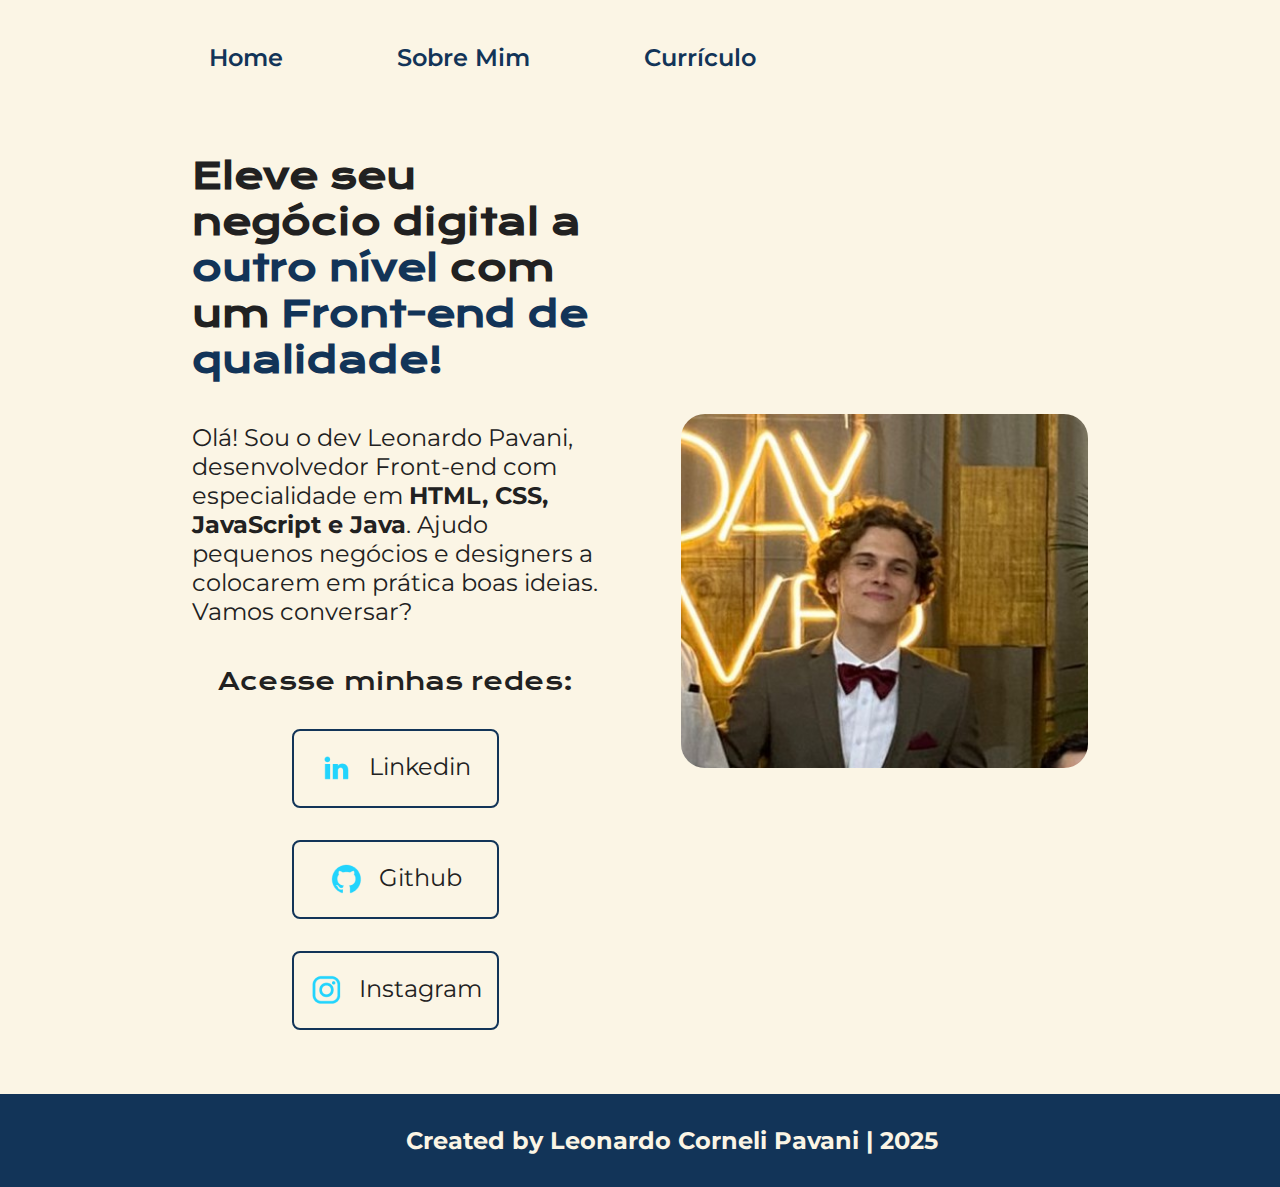
<file: index.html>
<!DOCTYPE html>
<html lang="pt-br">

<head>
    <meta charset="UTF-8">
    <meta name="viewport" content="width=device-width, initial-scale=1.0">
    <title>Portfólio</title>

    <link rel="stylesheet" href="./styles/style.css"> <!-- linkando o css ao html -->
    <!-- stylesheet é "folha de estilo", link destinado ao arquivo css -->

</head>

<body>
    <header class="header"><!-- cabeçalho -->
        <nav class="header__menu"><!--tag de navegaçã de links de paginas-->
            <a href="index.html" class="header__menu__link">Home</a>
            <a href="about.html" class="header__menu__link">Sobre Mim</a>
            <a href="curriculum.html" class="header__menu__link">Currículo</a>
        </nav>
    </header>

    <main class="apresentacao"> <!-- conteúdo principal -->

        <section class="apresentacao__conteudo"> <!-- section ajudou na separação semantica -->
            <h1 class="apresentacao__conteudo__titulo">Eleve seu negócio digital a <strong class="titulo-destaque">outro nível</strong> com um <strong
                    class="titulo-destaque">Front-end de qualidade! </strong></h1>
            <!-- strong ressalta pro navegador que é uma parte importante do texto -->

            <p class="apresentacao__conteudo__texto">Olá! Sou o dev Leonardo Pavani, desenvolvedor Front-end com
                especialidade em <strong>HTML, CSS, JavaScript e Java</strong>. Ajudo pequenos negócios e designers a colocarem em
                prática boas ideias. Vamos conversar?</p>

            <div class="apresentacao__links">

                <h2 class="apresentacao__links__subtitulo">Acesse minhas redes:</h2>
                <a href="https://www.linkedin.com/in/leonardocornelipavani/" target="_blank" class="apresentacao__links__link">
                    <img src="assets/linkedin.png" alt="Linkedin Logo">Linkedin</a>

                <a href="https://github.com/leonrdpavani" target="_blank" class="apresentacao__links__link">
                    <img src="assets/github.png" alt="Github Logo"> Github</a>

                <a href="https://instagram.com/leonrdpvn" target="_blank" class="apresentacao__links__link">
                    <img src="assets/instagram.png" alt="Instagram Logo"> Instagram</a>

                <!-- target blank faz o link abrir em nova aba -->

            </div>

        </section>



        <img class="apresentacao__img" src="./assets/leoterno.jpg" alt="Foto do Leo de Terno">


    </main>

    <footer class="footer"><!-- rodapé -->
        <p>Created by Leonardo Corneli Pavani | 2025</p>
    </footer>

</body>

</html>
</file>
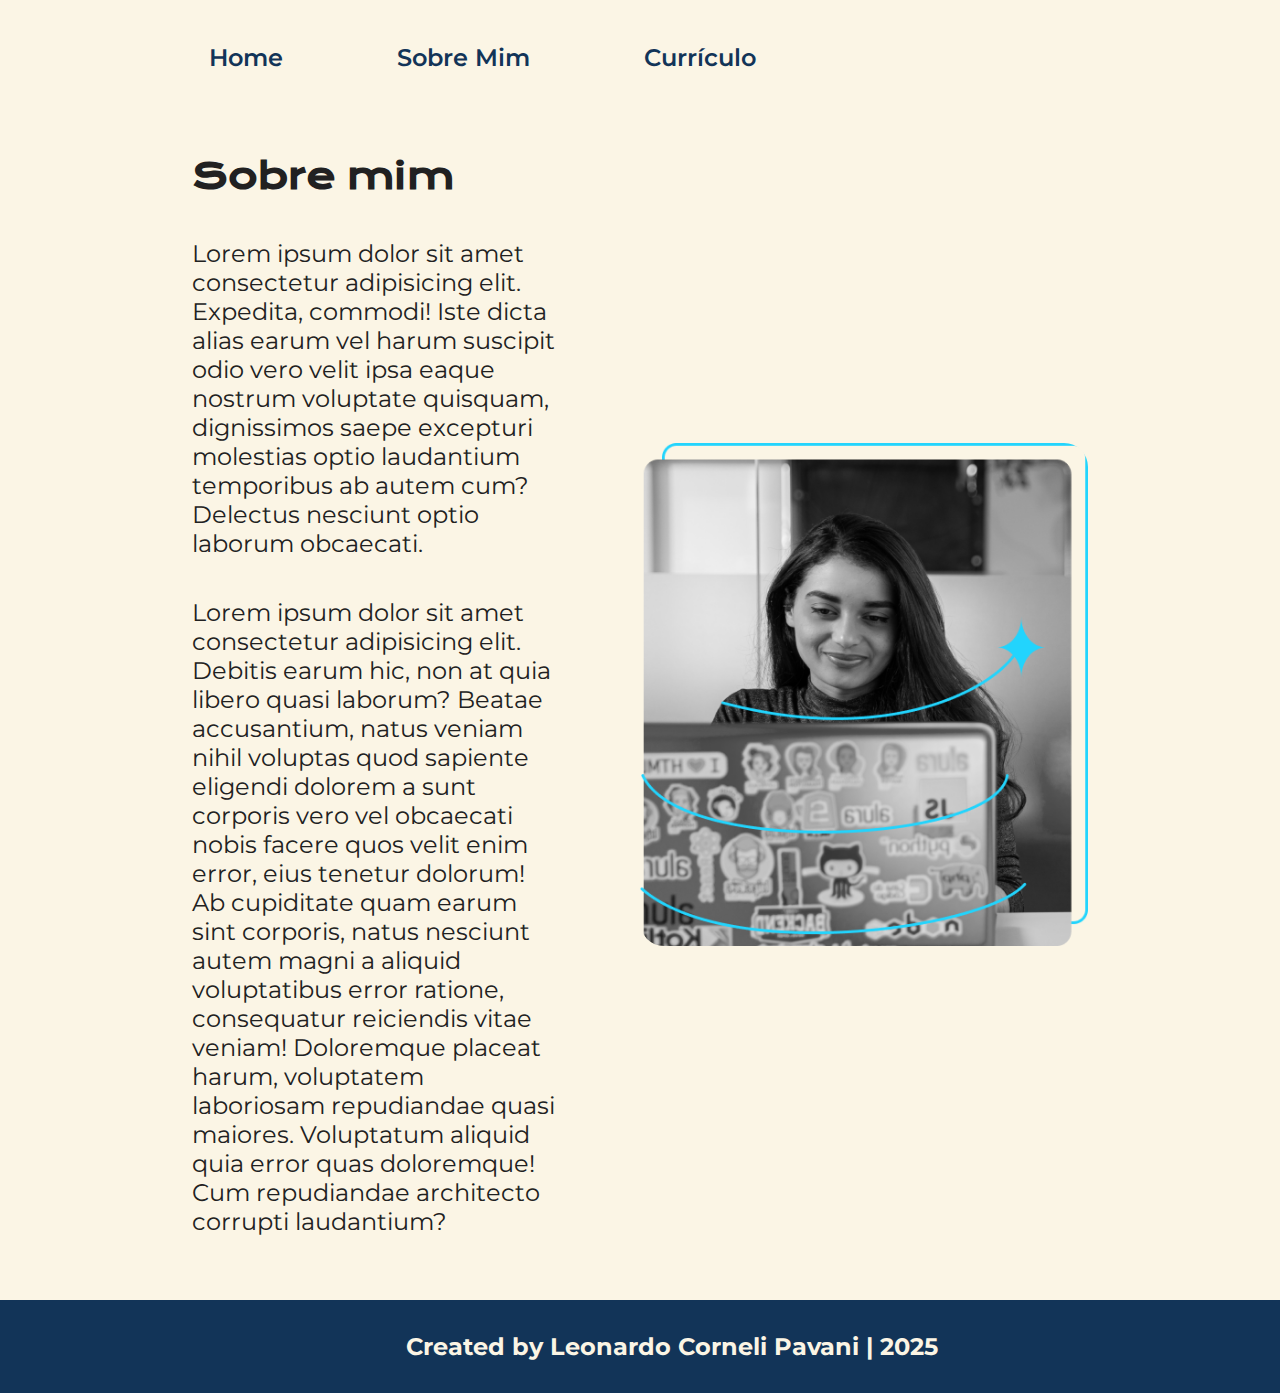
<file: about.html>
<!DOCTYPE html>
<html lang="pt-br">
<head>
    <meta charset="UTF-8">
    <meta name="viewport" content="width=device-width, initial-scale=1.0">
    <title>Sobre mim</title>

    <link rel="stylesheet" href="./styles/style.css">
</head>
<body>

    <header class="header">
         <nav class="header__menu"><!--tag de navegaçã de links de paginas-->
             <a href="index.html" class="header__menu__link">Home</a>
            <a href="about.html" class="header__menu__link">Sobre Mim</a>
            <a href="curriculum.html" class="header__menu__link">Currículo</a>
        </nav>
    </header>

    <main class="apresentacao">
        <section class="apresentacao__conteudo">
            <h1 class="apresentacao__conteudo__titulo">Sobre mim</h1>
            <p class="apresentacao__conteudo__texto">Lorem ipsum dolor sit amet consectetur adipisicing elit. Expedita, commodi! Iste dicta alias earum vel harum suscipit odio vero velit ipsa eaque nostrum voluptate quisquam, dignissimos saepe excepturi molestias optio laudantium temporibus ab autem cum? Delectus nesciunt optio laborum obcaecati.</p>
            <p class="apresentacao__conteudo__texto">Lorem ipsum dolor sit amet consectetur adipisicing elit. Debitis earum hic, non at quia libero quasi laborum? Beatae accusantium, natus veniam nihil voluptas quod sapiente eligendi dolorem a sunt corporis vero vel obcaecati nobis facere quos velit enim error, eius tenetur dolorum! Ab cupiditate quam earum sint corporis, natus nesciunt autem magni a aliquid voluptatibus error ratione, consequatur reiciendis vitae veniam! Doloremque placeat harum, voluptatem laboriosam repudiandae quasi maiores. Voluptatum aliquid quia error quas doloremque! Cum repudiandae architecto corrupti laudantium?</p>

        </section>

        <img class="apresentacao__img" src="./assets/imagem.png" alt="Joana Santos">
    </main>

    <footer class="footer"><!-- rodapé -->
        <p>Created by Leonardo Corneli Pavani | 2025</p>
    </footer>

</body>
</html>
</file>
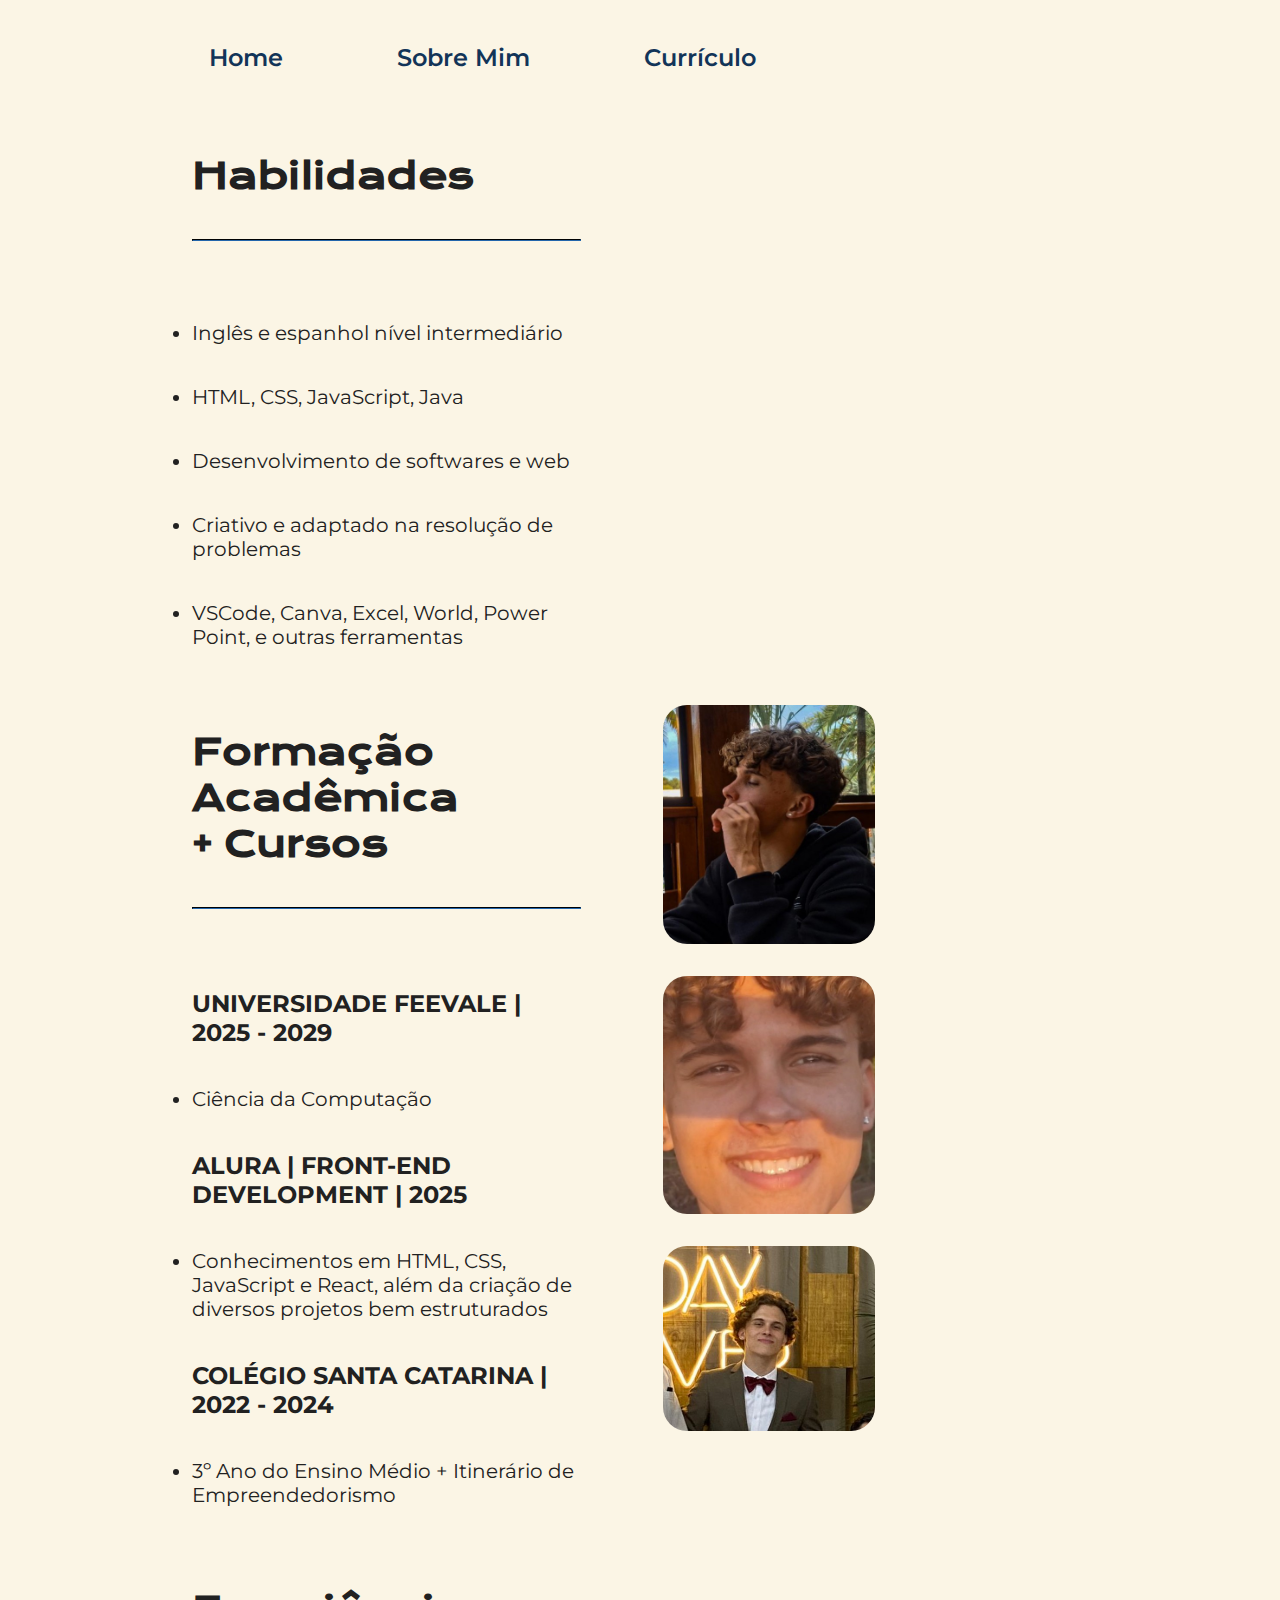
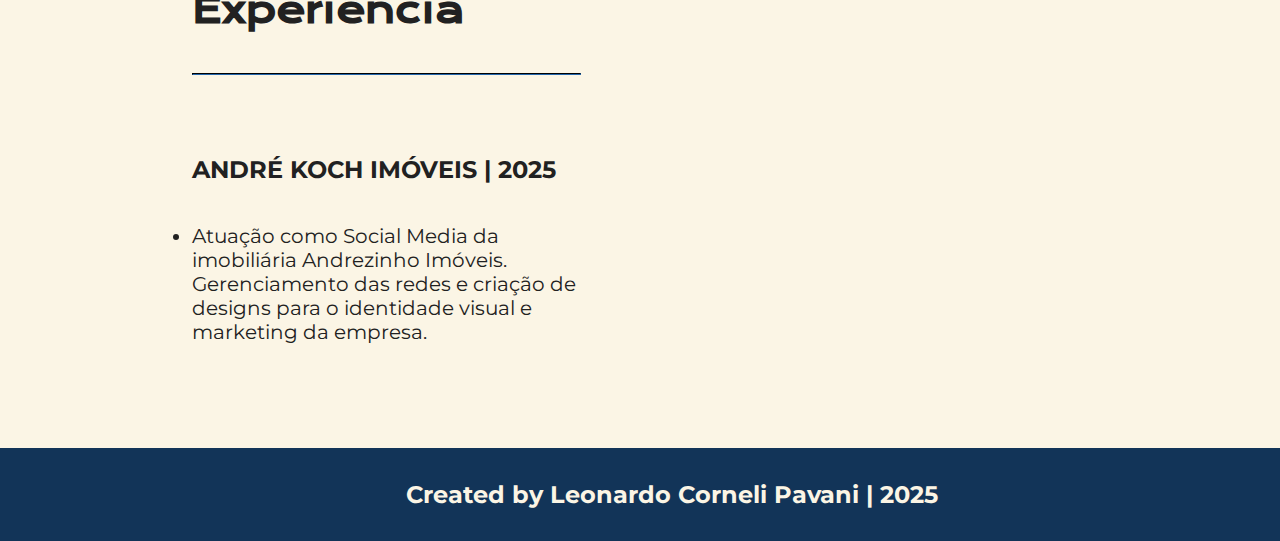
<file: curriculum.html>
<!DOCTYPE html>
<html lang="pt-br">
<head>
    <meta charset="UTF-8">
    <meta name="viewport" content="width=device-width, initial-scale=1.0">
    <title>Currículo</title>

    <link rel="stylesheet" href="./styles/style.css">
</head>
<body>

    <header class="header"><!-- cabeçalho -->
        <nav class="header__menu"><!--tag de navegaçã de links de paginas-->
             <a href="index.html" class="header__menu__link">Home</a>
            <a href="about.html" class="header__menu__link">Sobre Mim</a>
            <a href="curriculum.html" class="header__menu__link">Currículo</a>
        </nav>
    </header>

    <main class="apresentacao">
        <section class="apresentacao__conteudo">
            <h1 class="apresentacao__conteudo__titulo-lista">Habilidades</h1>
            <hr class="quebra-de-linha">
            <p>
                <li class="apresentacao__conteudo__lista">Inglês e espanhol nível intermediário</li>
                <li class="apresentacao__conteudo__lista">HTML, CSS, JavaScript, Java</li>
                <li class="apresentacao__conteudo__lista">Desenvolvimento de softwares e web</li>
                <li class="apresentacao__conteudo__lista">Criativo e adaptado na resolução de problemas</li>
                <li class="apresentacao__conteudo__lista">VSCode, Canva, Excel, World, Power Point, e outras ferramentas</li>
            </p>

            <h1 class="apresentacao__conteudo__titulo-lista">Formação Acadêmica 
                <br> + Cursos
            </h1>
            <hr class="quebra-de-linha">
            <p>
                <li class="apresentacao__conteudo__titulo__lista__nome">UNIVERSIDADE FEEVALE | 2025 - 2029</li>
                <li class="apresentacao__conteudo__lista">Ciência da Computação</li>
                <li class="apresentacao__conteudo__titulo__lista__nome">ALURA | FRONT-END DEVELOPMENT | 2025</li>
                <li class="apresentacao__conteudo__lista">Conhecimentos em HTML, CSS, JavaScript e React, além da criação de diversos projetos bem estruturados</li>
                <li class="apresentacao__conteudo__titulo__lista__nome">COLÉGIO SANTA CATARINA | 2022 - 2024</li>
                <li class="apresentacao__conteudo__lista">3º Ano do Ensino Médio + Itinerário de Empreendedorismo</li>
            </p>

            <h1 class="apresentacao__conteudo__titulo-lista">Experiência</h1>
            <hr class="quebra-de-linha">
            <p>
                <li class="apresentacao__conteudo__titulo__lista__nome"> ANDRÉ KOCH IMÓVEIS | 2025</li>
                <li class="apresentacao__conteudo__lista">Atuação como Social Media da imobiliária Andrezinho Imóveis. Gerenciamento das redes e criação de designs para o identidade visual e marketing da empresa.</li>
            </p>

        </section>

        <section class="apresentacao__imagens">

        <img class="apresentacao__img" src="./assets/leoserio.jpg" alt="Leo Sério/Profissional">
        <img class="apresentacao__img" src="./assets/leosol.jpg" alt="Leo Iluminado">
        <img class="apresentacao__img" src="./assets/leoterno.jpg" alt="Leo de Terno">

        </section>

    </main>

    <footer class="footer"><!-- rodapé -->
        <p>Created by Leonardo Corneli Pavani | 2025</p>
    </footer>
    
</body>
</html>
</file>
<file: styles/style.css>
@import url('https://fonts.googleapis.com/css2?family=Krona+One&family=Montserrat:ital@0;1&display=swap'); /*import fontes*/

:root { /*variaveis reutilizaveis, como blocos em java*/
    --primary-color: #FBF5E5;
    --cor-secundaria: #212121;
    --cor-terciaria: #123458;
    --cor-hover: #D4C9BE;

    --primary-font: "Krona One", sans-serif;
    --secundary--font: "Montserrat", sans-serif;
}

* { /* asterisco seleciona TODO O CONTEÚDO do arquivo*/
    margin: 0;
    padding: 0;
}

body {
    /* height: 100vh; 100% do viewport-height */
    box-sizing: border-box; /*faz com que nada saia do body*/
    background-color: var(--primary-color);
    color: var(--cor-secundaria);
    cursor: grab;
}

.header {
    padding: 2% 0% 0% 15%;
}

.header__menu {
    display: flex;
    gap: 80px;
}

.header__menu__link {
    font-family: var(--secundary--font);
    font-size: 1.5rem;
    font-weight: 600;
    color: var(--cor-terciaria);
    text-decoration: none;
    border: 1px solid var(--primary-color);
    border-radius: 8px;
    padding: 1rem;
}

.header__menu__link:hover {
    cursor: grabbing;
    background-color: var(--cor-hover);
    border: 1px solid var(--cor-hover);
    border-radius: 8px;
    padding: 1rem;
}

.apresentacao__conteudo__titulo-lista {
    font-family: var(--primary-font);
    font-size: 2.25rem;
}

.quebra-de-linha {
    border-color: var(--cor-terciaria);
}

.apresentacao__conteudo__lista {
    font-family: var(--secundary--font);
    font-size: 1.25rem;
    list-style-type: disc;
}

.apresentacao__conteudo__titulo__lista__nome {
    font-family: var(--secundary--font);
    font-weight: bold;
    list-style: none;
    font-size: 1.5rem;
}

.apresentacao__imagens {
    display: flex;
    flex-direction: column;
    gap: 32px;
}

img {
    border-radius: 24px;
}

.apresentacao {
    /* margin: 10% 25%; aumenta tamanho da margem*/
    padding: 5% 15%; /*aumenta de fora p dentro*/
    display: flex; /*elementos na mesma linha*/
    align-items: center; /*centraliza os elemntos conforme a imagem*/
    justify-content: space-between; /*separou os elementos filhos*/
    gap: 82px;
}

.apresentacao__conteudo { /*essa é nossa flexbox*/
    width: 50%; /*determinou a largura do conteudo*/
    display: flex; /*alinha os elementos*/
    flex-direction: column; /*qual a direção do alinhamento acima*/
    gap: 40px; /*espaço entre as linhas e colunas*/
}

.apresentacao__conteudo__titulo {
    font-size: 2.25rem; /*medida adaptativa aos navegadores, 36px*/
    font-family: var(--primary-font);
}

.titulo-destaque {
    color: var(--cor-terciaria);
}

.apresentacao__conteudo__texto {
    font-size: 1.5rem;
    font-family: var(--secundary--font);
}

.apresentacao__links {
    display: flex;
    flex-direction: column; /*direcionaro os elemntos do display em colunas*/
    align-items: center; /*alinhar conforme o flex direction*/
    justify-content: space-between;
    gap: 32px; /*espaço entre os elemnts*/
}

.apresentacao__links__subtitulo {
    font-family: var(--primary-font);
    font-weight: 400;
    font-size: 1.5rem;
}

.apresentacao__links__link {
    display: flex; /*por padrao, alinha os elmts em row*/
    justify-content: center; /*alinha os elmnts no centro*/
    gap: 16px; /*espaço entre itens*/
    font-family: var(--secundary--font);
    font-weight: 600px;
    font-size: 1.5rem;
    text-align: center;
    text-decoration: none; /*tirar o sublinhado do texto*/
    color: var(--cor-secundaria); /*cor do texto*/
    width: 50%;
    padding: 21.5px 0; /*eixo vertical, eixo horizontal*/
    border-radius: 8px; /*radius, raio de arredondamento da borda*/
    border: 2px solid var(--cor-terciaria); /*tamanho, estilo, cor*/
    
}

.apresentacao__links__link:hover {
    background-color: var(--cor-hover);
    padding: 28px;
    border: 4px solid var(--cor-secundaria);
    cursor: grabbing;
    font-size: 1.87rem;
    font-weight: bold;
}

.apresentacao__img {
    width: 50%; /*height tb eh afetada ao mexer*/
}

.footer {
    color: var(--primary-color);
    background-color: var(--cor-terciaria);
    padding: 2rem;
    text-align: center;
    font-family: var(--secundary--font);
    font-size: 1.5rem;
    font-weight: bold;
    width: 100%;
}

@media (max-width: 1200px)  { /*se tiver width menor q 1200px, fazer...*/
    .header {
        padding: 10%;
    }

    .header__menu {
        display: flex;
        justify-content: center;
    }
    
    .apresentacao {
        flex-direction: column-reverse; /*inverte posiçao dos elmtns como a imagem*/
        padding: 5%;
    }

    .apresentacao__conteudo {
        width: auto; /*usar o espaço que tem*/
    }
}
</file>
